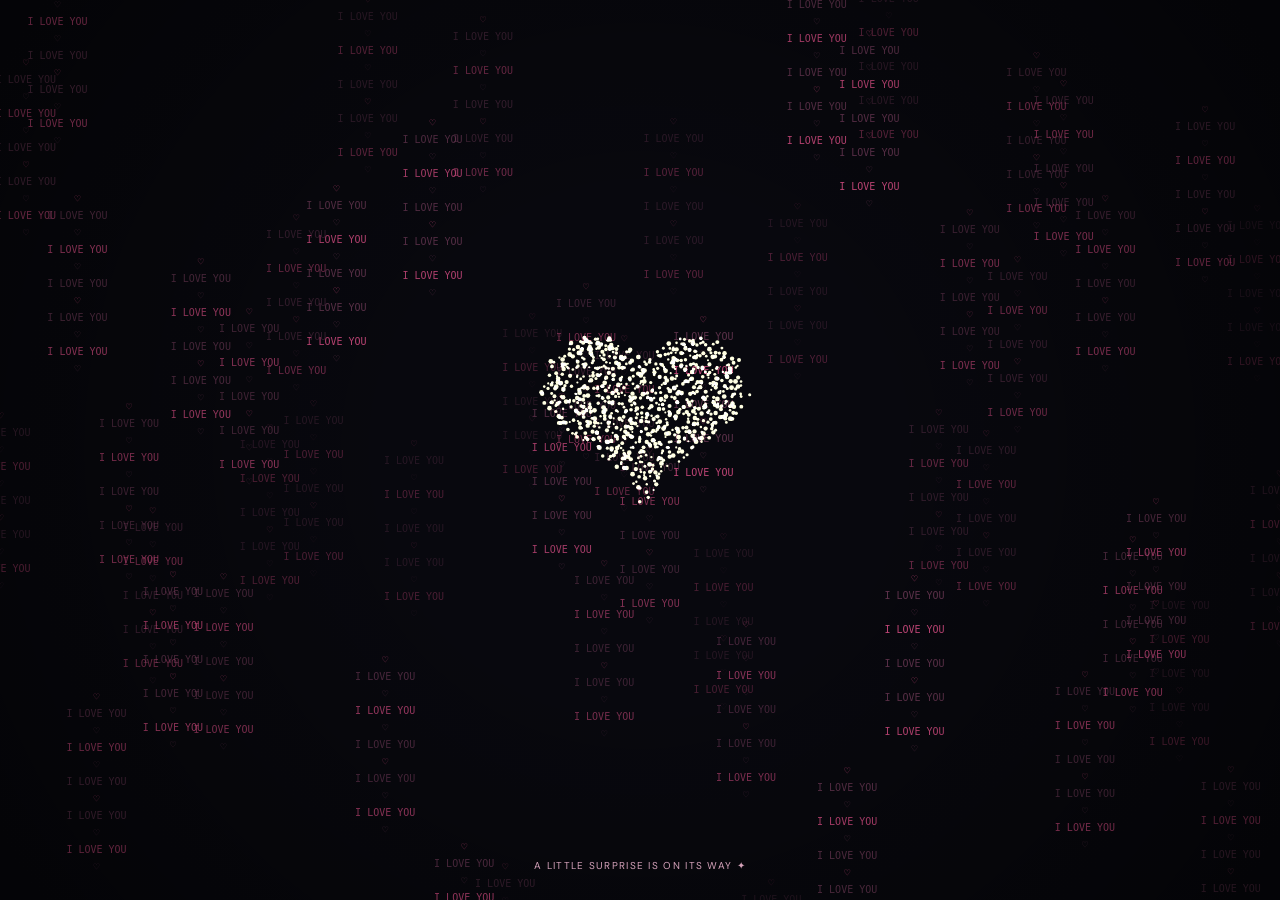
<file: index.html>
<!doctype html>
<html lang="en">
<head>
  <meta charset="utf-8">
  <meta name="viewport" content="width=device-width,initial-scale=1">
  <title>For Khusu</title>
  <link rel="stylesheet" href="style.css">
</head>
<body>
  <canvas id="loveCanvas" aria-label="Animated birthday message"></canvas>

  <section class="final-message" id="finalMessage" aria-live="polite">
    <p>for my favourite person</p>
    <h1>Manny manny happy returns of the day<br><span>DEAR</span> ♡</h1>
    <a class="next-page" href="second.html">Open your surprise ♡</a>
    <button id="restart" type="button">Watch again ↻</button>
  </section>

  <p class="hint" id="hint">A little surprise is on its way ✦</p>
  <script src="script.js"></script>
</body>
</html>
</file>
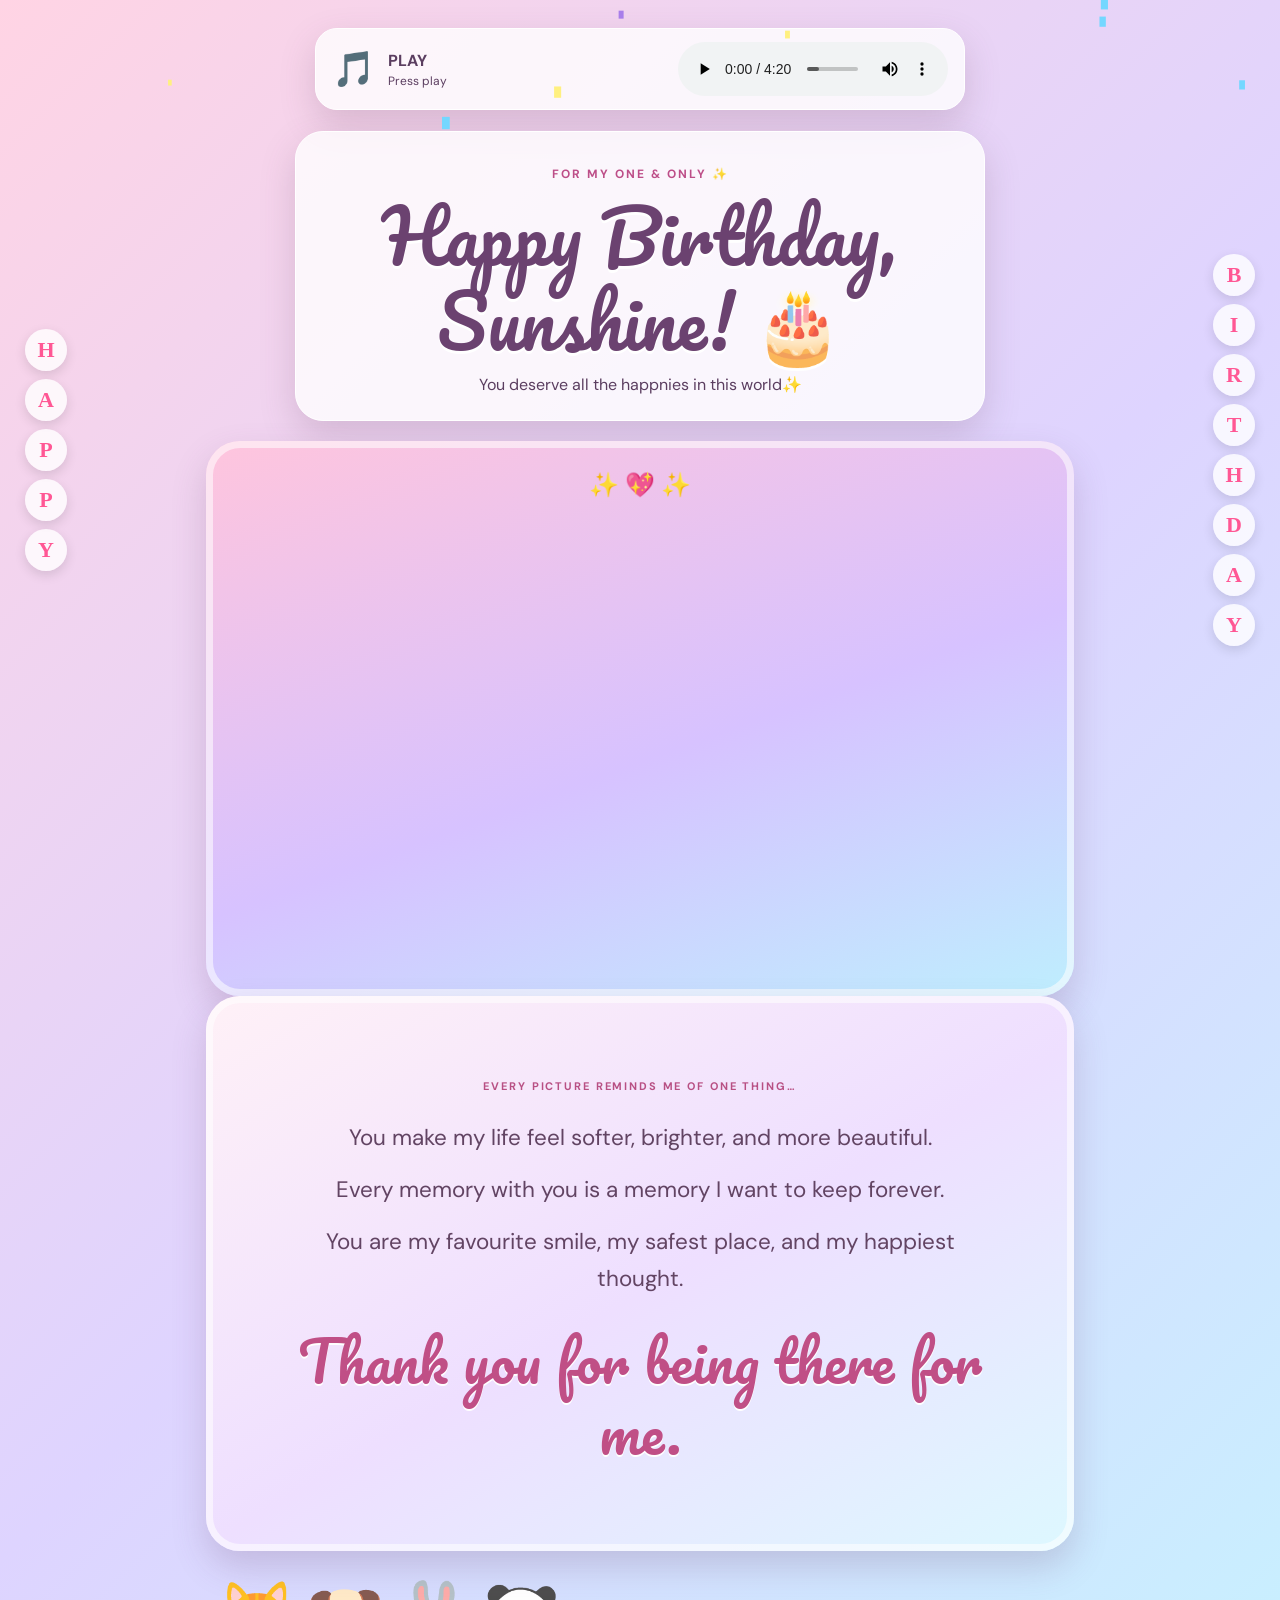
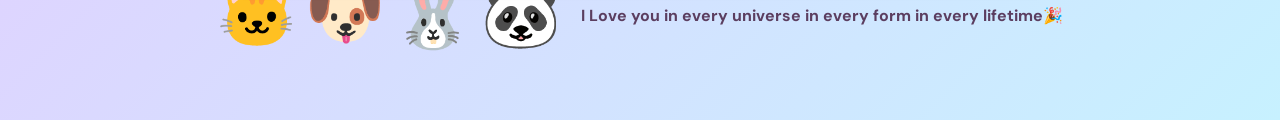
<file: second.html>
<!doctype html>
<html lang="en">
<head>
    <meta charset="utf-8">
    <meta name="viewport" content="width=device-width, initial-scale=1">
    <title>Happy Birthday!</title>

    <link rel="stylesheet" href="styleTwo.css">
    <link rel="stylesheet" href="special.css">
</head>

<body>

    <canvas id="confetti"></canvas>

    <!-- LEFT SIDE: HAPPY -->
    <div class="side-wishes left-wishes">
        <span>H</span>
        <span>A</span>
        <span>P</span>
        <span>P</span>
        <span>Y</span>
    </div>

    <!-- RIGHT SIDE: BIRTHDAY -->
    <div class="side-wishes right-wishes">
        <span>B</span>
        <span>I</span>
        <span>R</span>
        <span>T</span>
        <span>H</span>
        <span>D</span>
        <span>A</span>
        <span>Y</span>
    </div>


    <main>

        <section class="music">
            <span>🎵</span>
            <div>
                <strong>PLAY</strong>
                <small>Press play</small>
            </div>

            <audio controls>
                <source src="MUSIC/song.mp3" type="audio/mpeg">
            </audio>
        </section>

        <br>

        <section class="message">
            <p>FOR MY ONE & ONLY ✨</p>

            <h1>
                Happy Birthday,<br>
                Sunshine! 🎂
            </h1>

            <p class="wish">
                You deserve all the happnies in this world✨
            </p>
        </section>


        <section class="photo-area" id="photoArea">
            <!-- Your photos will pop up here one by one. -->
        </section>


        <section class="special-words" id="specialWords" hidden>
            <p class="little-intro">
                Every picture reminds me of one thing…
            </p>

            <p class="love-line">
                You make my life feel softer, brighter, and more beautiful.
            </p>

            <p class="love-line">
                Every memory with you is a memory I want to keep forever.
            </p>

            <p class="love-line">
                You are my favourite smile, my safest place, and my happiest thought.
            </p>

            <h2 class="love-line">
                Thank you for being there for me.
            </h2>
        </section>


        <section class="animals">
            <span>🐱</span>
            <span>🐶</span>
            <span>🐰</span>
            <span>🐼</span>

            <p>
                I Love you in every universe in every form in every lifetime🎉
            </p>
        </section>

    </main>


    <script src="scriptTwo.js"></script>
    <script src="special.js"></script>

</body>
</html>
</file>
<file: style.css>
@import url('https://fonts.googleapis.com/css2?family=DM+Sans:wght@400;600&family=Playfair+Display:ital,wght@0,600;1,600&display=swap');

*{box-sizing:border-box}html,body{width:100%;height:100%;margin:0;overflow:hidden;background:#0d080e;color:#ffe9ff;font-family:'DM Sans',Arial,sans-serif}body:after{content:'';position:fixed;inset:0;pointer-events:none;background:radial-gradient(circle at center,transparent 30%,#0008 100%)}#loveCanvas{position:fixed;inset:0;width:100%;height:100%;display:block}.hint{position:fixed;z-index:2;bottom:28px;left:0;right:0;margin:0;text-align:center;color:#d5a2ba;letter-spacing:.13em;text-transform:uppercase;font-size:10px;transition:opacity .8s}.final-message{position:fixed;z-index:3;inset:0;display:grid;place-content:center;text-align:center;padding:24px;opacity:0;transform:scale(.94);pointer-events:none;transition:opacity 1.6s ease,transform 1.6s ease}.final-message.show{opacity:1;transform:scale(1);pointer-events:auto}.final-message p{margin:0 0 12px;color:#e7aac8;text-transform:uppercase;letter-spacing:.24em;font-size:11px}.final-message h1{margin:0;color:#ffffe8;font:clamp(2.7rem,9vw,7.5rem)/1.08 'Playfair Display',Georgia,serif;text-shadow:0 0 18px #fff6,0 0 60px #ff5c9b85}.final-message h1 span{color:#ffb8d5;font-style:italic}.final-message button{justify-self:center;margin-top:28px;padding:10px 17px;border:1px solid #ffc7dd80;border-radius:999px;background:#ffffff12;color:#ffeaf3;font:600 12px 'DM Sans',sans-serif;letter-spacing:.08em;cursor:pointer;transition:.2s}.final-message button:hover{background:#ffffff28;transform:translateY(-2px)}
.next-page {
  display: inline-block;
  margin-top: 20px;
  padding: 11px 18px;
  border-radius: 999px;
  background: #ff78ab;
  color: white;
  text-decoration: none;
  font-weight: bold;
}
</file>
<file: styleTwo.css>
@import url('https://fonts.googleapis.com/css2?family=DM+Sans:wght@400;700&family=Pacifico&display=swap');

*{box-sizing:border-box} body{margin:0;min-height:100vh;color:#5b3e60;font-family:'DM Sans',Arial,sans-serif;background:linear-gradient(135deg,#ffd4e4,#ded4ff 52%,#c7f1ff);overflow-x:hidden} main{max-width:900px;margin:auto;padding:28px 16px 40px;text-align:center}.message,.music{background:#ffffffc9;border:1px solid #fff;box-shadow:0 14px 35px #71466435}.message{max-width:690px;margin:auto auto 20px;padding:22px 25px;border-radius:28px}.message>p:first-child{font-size:12px;font-weight:bold;letter-spacing:2px;color:#bd4e88}.message h1{font:clamp(2.4rem,7vw,4.5rem)/1.18 Pacifico,cursive;margin:8px 0;color:#6b4270;text-shadow:0 3px white}.wish{max-width:570px;margin:0 auto;line-height:1.6}.photo-area{height:min(57vw,555px);min-height:370px;position:relative;overflow:hidden;display:grid;place-items:center;border-radius:34px;background:linear-gradient(160deg,#ffc5dd,#d7c2ff 55%,#beeefe);box-shadow:inset 0 0 0 7px #ffffff90,0 16px 34px #714b7438}.photo-area:before{content:'✨    💖    ✨';position:absolute;top:28px;font-size:24px}.photo{position:absolute;width:min(61vw,350px);height:min(72vw,410px);object-fit:cover;background:#fff;padding:11px 11px 45px;box-shadow:0 22px 35px #59315566;opacity:0;transform:perspective(900px) translateZ(-800px) scale(.15) rotate(var(--turn));animation:popToYou 5s cubic-bezier(.19,.79,.25,1) both}.missing-photo{display:grid;place-items:center;text-align:center;color:#9b6698;font-size:16px}.animals{display:flex;align-items:center;justify-content:center;gap:8px;flex-wrap:wrap;margin:23px auto;font-size:clamp(2.2rem,7vw,4rem)}.animals span{animation:dance .65s ease-in-out infinite alternate}.animals span:nth-child(2n){animation-delay:.25s}.animals p{font-size:16px;font-weight:bold;margin:0 0 0 12px}.music{max-width:650px;display:flex;align-items:center;gap:12px;margin:auto;padding:13px 16px;border-radius:22px;text-align:left}.music>span{font-size:35px}.music div{display:grid;gap:2px}.music small{font-size:12px}.music audio{margin-left:auto;width:min(100%,270px)}#confetti{position:fixed;inset:0;width:100%;height:100%;pointer-events:none}@keyframes popToYou{0%{opacity:0;transform:perspective(900px) translateZ(-800px) scale(.15) rotate(var(--turn))}12%{opacity:1}30%,72%{opacity:1;transform:perspective(900px) translateZ(25px) scale(1) rotate(var(--turn))}100%{opacity:0;transform:perspective(900px) translateZ(300px) scale(1.55) rotate(var(--turn))}}@keyframes dance{to{transform:translateY(-14px) rotate(8deg)}}@media(max-width:600px){.music{justify-content:center;text-align:center;flex-wrap:wrap}.music audio{margin:0;width:100%}.animals p{width:100%;margin:0}.photo-area{border-radius:25px}}
</file>
<file: special.css>
.special-words{min-height:min(57vw,555px);padding:clamp(30px,7vw,75px) clamp(20px,8vw,85px);display:grid;align-content:center;gap:15px;border-radius:34px;background:linear-gradient(150deg,#fff1f7,#eedfff 52%,#ddf8ff);box-shadow:inset 0 0 0 7px #ffffff90,0 16px 34px #714b7438;animation:wordsFade .8s both}.little-intro{margin:0 0 12px;color:#b85084;text-transform:uppercase;font-size:11px;font-weight:bold;letter-spacing:.17em}.love-line{margin:0;opacity:0;color:#624463;font-size:clamp(1.06rem,2.6vw,1.4rem);line-height:1.65;animation:lineReveal 1s forwards}.love-line:nth-child(2){animation-delay:.5s}.love-line:nth-child(3){animation-delay:2.3s}.love-line:nth-child(4){animation-delay:4.1s}.love-line:nth-child(5){animation-delay:5.9s}.special-words h2{font:clamp(1.8rem,5vw,3.5rem)/1.28 Pacifico,cursive;color:#c04f86;text-shadow:0 2px #fff;margin:12px 0 0}@keyframes wordsFade{from{opacity:0;transform:scale(.96)}to{opacity:1;transform:none}}@keyframes lineReveal{from{opacity:0;transform:translateY(18px)}to{opacity:1;transform:none}}@media(max-width:600px){.special-words{border-radius:25px;min-height:370px}}
/* =================================
   SIDE HAPPY BIRTHDAY WISHES
   ================================= */

.side-wishes {
    position: fixed;
    top: 50%;
    transform: translateY(-50%);

    display: flex;
    flex-direction: column;
    align-items: center;
    gap: 8px;

    z-index: 100;
    pointer-events: none;
}

.side-wishes span {
    width: 42px;
    height: 42px;

    display: flex;
    align-items: center;
    justify-content: center;

    background: rgba(255, 255, 255, 0.8);
    border-radius: 50%;

    color: #ff5794;
    font-size: 22px;
    font-weight: bold;
    font-family: "Comic Sans MS", cursive;

    box-shadow: 0 4px 12px rgba(0, 0, 0, 0.12);

    animation: sideBounce 1.8s ease-in-out infinite;
}

.left-wishes {
    left: 25px;
}

.right-wishes {
    right: 25px;
}

/* Each letter moves at a different time */
.side-wishes span:nth-child(1) {
    animation-delay: 0s;
}

.side-wishes span:nth-child(2) {
    animation-delay: 0.15s;
}

.side-wishes span:nth-child(3) {
    animation-delay: 0.3s;
}

.side-wishes span:nth-child(4) {
    animation-delay: 0.45s;
}

.side-wishes span:nth-child(5) {
    animation-delay: 0.6s;
}

.side-wishes span:nth-child(6) {
    animation-delay: 0.75s;
}

.side-wishes span:nth-child(7) {
    animation-delay: 0.9s;
}

.side-wishes span:nth-child(8) {
    animation-delay: 1.05s;
}

@keyframes sideBounce {
    0%, 100% {
        transform: translateX(0) rotate(-3deg);
    }

    50% {
        transform: translateX(6px) rotate(3deg);
    }
}


/* Mobile */
@media (max-width: 700px) {

    .left-wishes {
        left: 5px;
    }

    .right-wishes {
        right: 5px;
    }

    .side-wishes {
        gap: 5px;
    }

    .side-wishes span {
        width: 30px;
        height: 30px;
        font-size: 16px;
    }
}
</file>
